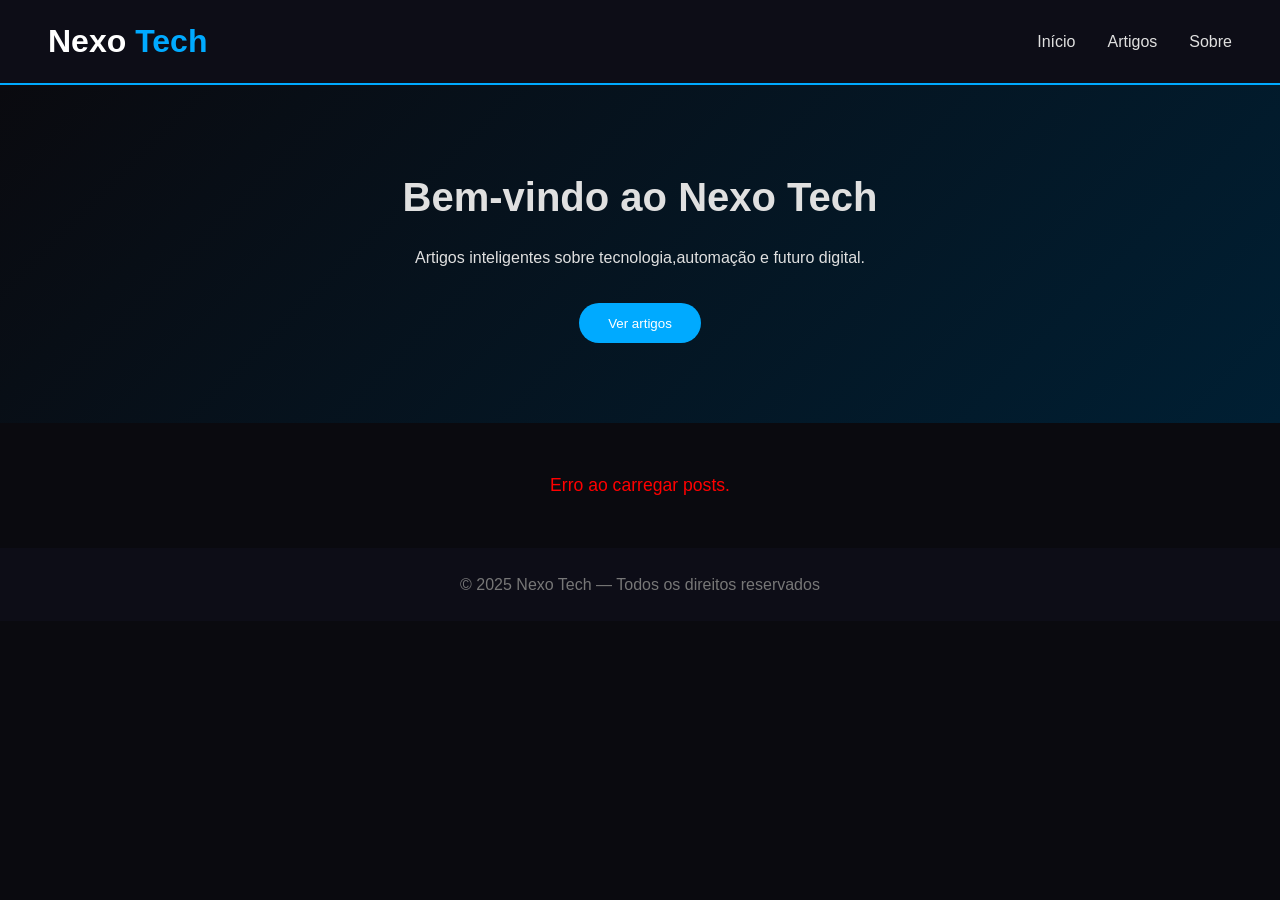
<file: index.html>
<!DOCTYPE html>
<html lang="pt-BR">
<head>
    <meta charset="UTF-8">
    <meta name="viewport" content="width=device-width, initial-scale=1.0">
    <title>Nexo Tech Blog</title>

    <link rel="stylesheet" href="style.css">
    <script defer src="script.js"></script>
</head>

<body>

    <!-- Cabeçalho -->
    <header class="cabecalho">
        <div class="logo">
            <h1>Nexo <span>Tech</span></h1>
        </div>
        <nav class="menu">
            <ul>
                <li><a href="#">Início</a></li>
                <li><a href="#lista-posts">Artigos</a></li>
                <li><a href="#">Sobre</a></li>
            </ul>
        </nav>
    </header>

    <!-- Seção de destaque -->
    <section class="destaque">
        <h2>Bem-vindo ao Nexo Tech</h2>
        <p>Artigos inteligentes sobre tecnologia,automação e futuro digital.</p>
        <button id="ver-artigos">Ver artigos</button>
    </section>

    <!-- Lista automática de posts -->
    <section class="posts" id="lista-posts">
        <p style="text-align:center; opacity:.6;">Carregando artigos...</p>
    </section>

    <!-- Rodapé -->
    <footer class="rodape">
        © 2025 Nexo Tech — Todos os direitos reservados
    </footer>

</body>
</html>
</file>
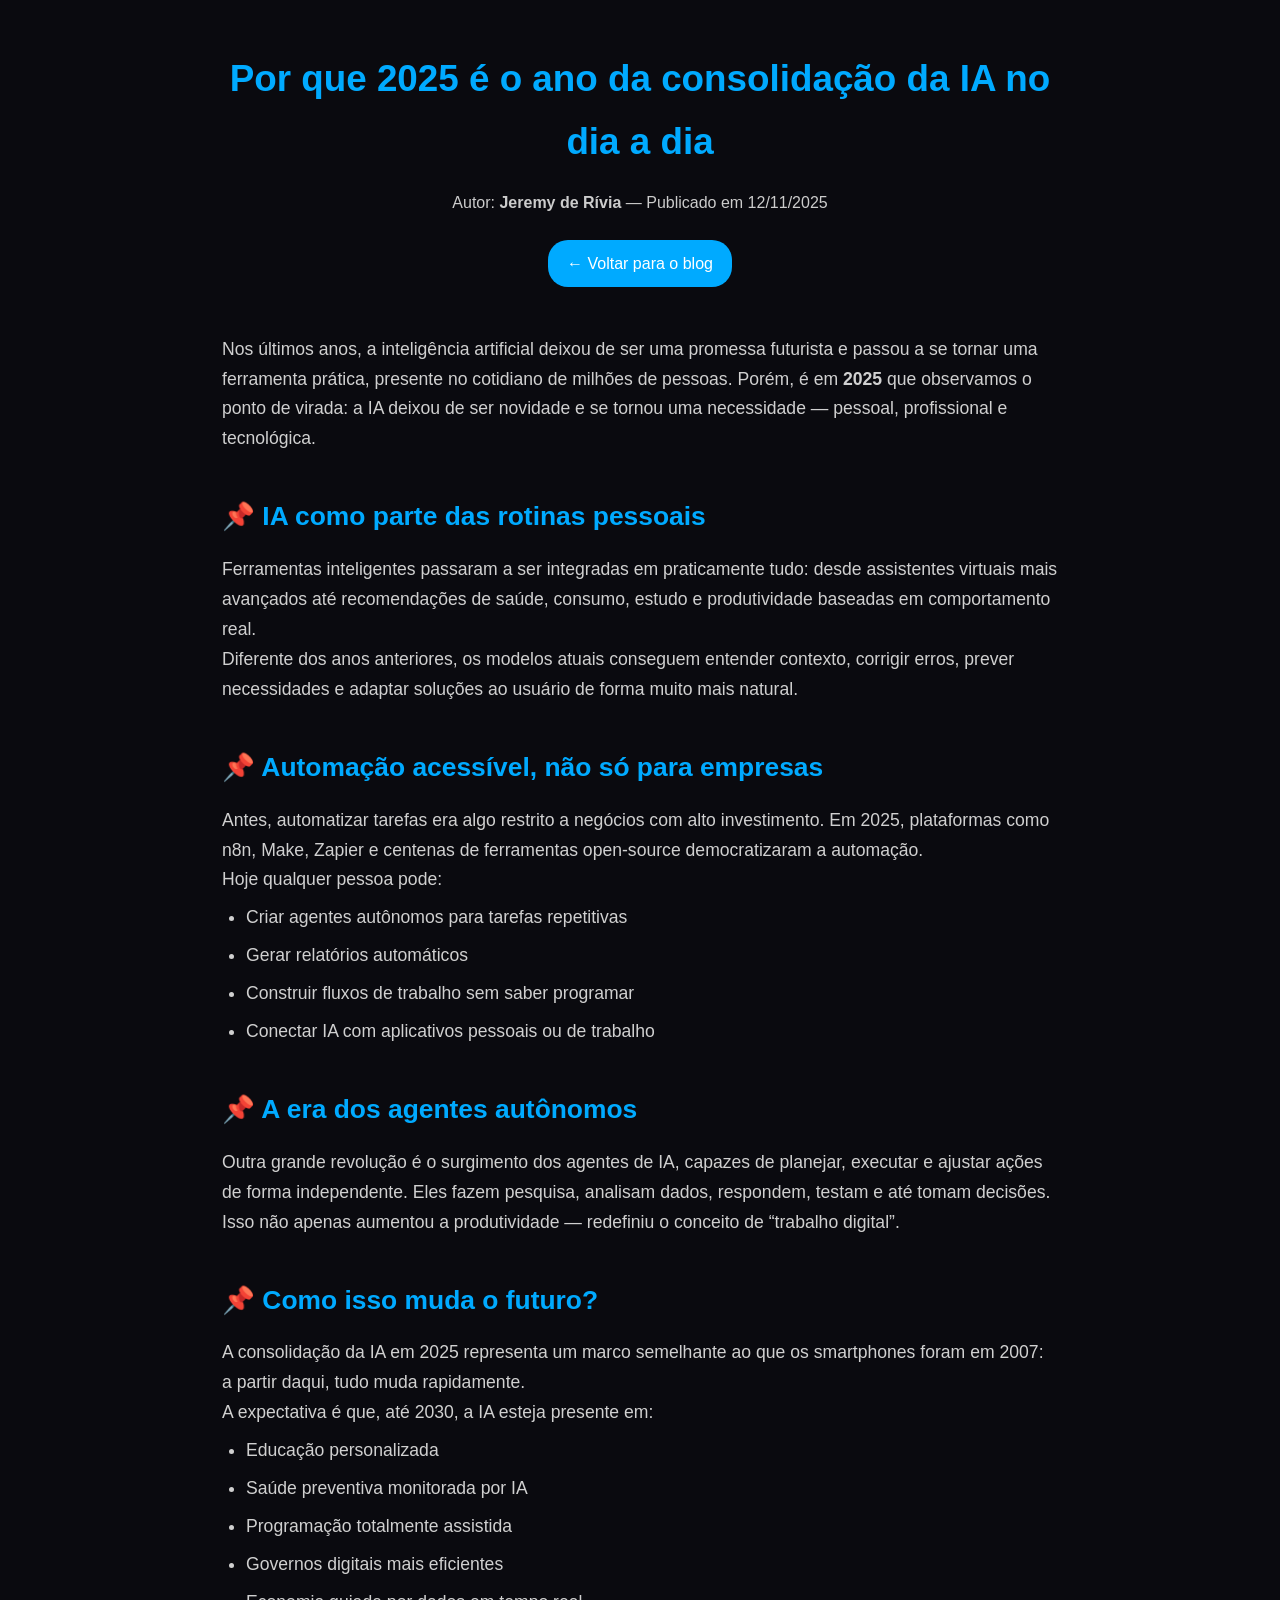
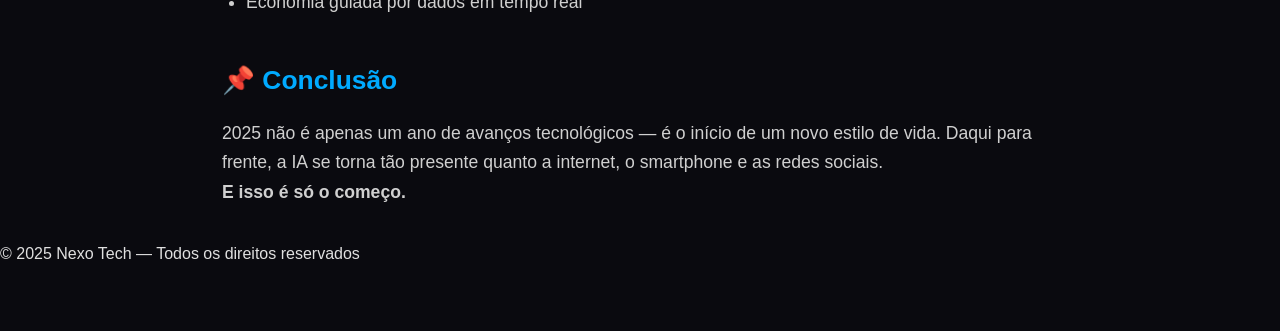
<file: 2025-consolidacao-ia.html>
<!DOCTYPE html>
<html lang="pt-BR">
<head>
    <meta charset="UTF-8" />
    <meta name="viewport" content="width=device-width, initial-scale=1.0" />
    <title>Por que 2025 é o ano da consolidação da IA no dia a dia</title>

    <!-- Estilo principal -->
    <link rel="stylesheet" href="posts.css">

    <!-- Script principal -->
    <script src="posts.js" defer></script>
</head>


<body>

<header class="post-header">
    <h1>Por que 2025 é o ano da consolidação da IA no dia a dia</h1>
    <p class="post-meta">
        Autor: <strong>Jeremy de Rívia</strong> — Publicado em 12/11/2025
    </p>
    <a href="../index.html" class="back">← Voltar para o blog</a>
</header>

<main class="post-content">

    <p>
        Nos últimos anos, a inteligência artificial deixou de ser uma promessa futurista
        e passou a se tornar uma ferramenta prática, presente no cotidiano de milhões de
        pessoas. Porém, é em <strong>2025</strong> que observamos o ponto de virada:
        a IA deixou de ser novidade e se tornou uma necessidade — pessoal, profissional e
        tecnológica.
    </p>

    <h2>📌 IA como parte das rotinas pessoais</h2>
    <p>
        Ferramentas inteligentes passaram a ser integradas em praticamente tudo: desde
        assistentes virtuais mais avançados até recomendações de saúde, consumo, estudo
        e produtividade baseadas em comportamento real. 
    </p>
    <p>
        Diferente dos anos anteriores, os modelos atuais conseguem entender contexto,
        corrigir erros, prever necessidades e adaptar soluções ao usuário de forma muito
        mais natural.
    </p>

    <h2>📌 Automação acessível, não só para empresas</h2>
    <p>
        Antes, automatizar tarefas era algo restrito a negócios com alto investimento.
        Em 2025, plataformas como n8n, Make, Zapier e centenas de ferramentas open-source
        democratizaram a automação.
    </p>
    <p>
        Hoje qualquer pessoa pode:
    </p>
    <ul>
        <li>Criar agentes autônomos para tarefas repetitivas</li>
        <li>Gerar relatórios automáticos</li>
        <li>Construir fluxos de trabalho sem saber programar</li>
        <li>Conectar IA com aplicativos pessoais ou de trabalho</li>
    </ul>

    <h2>📌 A era dos agentes autônomos</h2>
    <p>
        Outra grande revolução é o surgimento dos agentes de IA,
        capazes de planejar, executar e ajustar ações de forma independente.
        Eles fazem pesquisa, analisam dados, respondem, testam e até tomam decisões.
    </p>
    <p>
        Isso não apenas aumentou a produtividade — redefiniu o conceito de “trabalho digital”.
    </p>

    <h2>📌 Como isso muda o futuro?</h2>
    <p>
        A consolidação da IA em 2025 representa um marco semelhante ao que os smartphones
        foram em 2007: a partir daqui, tudo muda rapidamente.
    </p>
    <p>
        A expectativa é que, até 2030, a IA esteja presente em:
    </p>
    <ul>
        <li>Educação personalizada</li>
        <li>Saúde preventiva monitorada por IA</li>
        <li>Programação totalmente assistida</li>
        <li>Governos digitais mais eficientes</li>
        <li>Economia guiada por dados em tempo real</li>
    </ul>

    <h2>📌 Conclusão</h2>
    <p>
        2025 não é apenas um ano de avanços tecnológicos — é o início de um novo
        estilo de vida. Daqui para frente, a IA se torna tão presente quanto a
        internet, o smartphone e as redes sociais.
    </p>

    <p><strong>E isso é só o começo.</strong></p>

</main>

</body>
</html>

    <!-- Rodapé -->
    <footer class="rodape">
        © 2025 Nexo Tech — Todos os direitos reservados
    </footer>

</body>
</html>
</file>
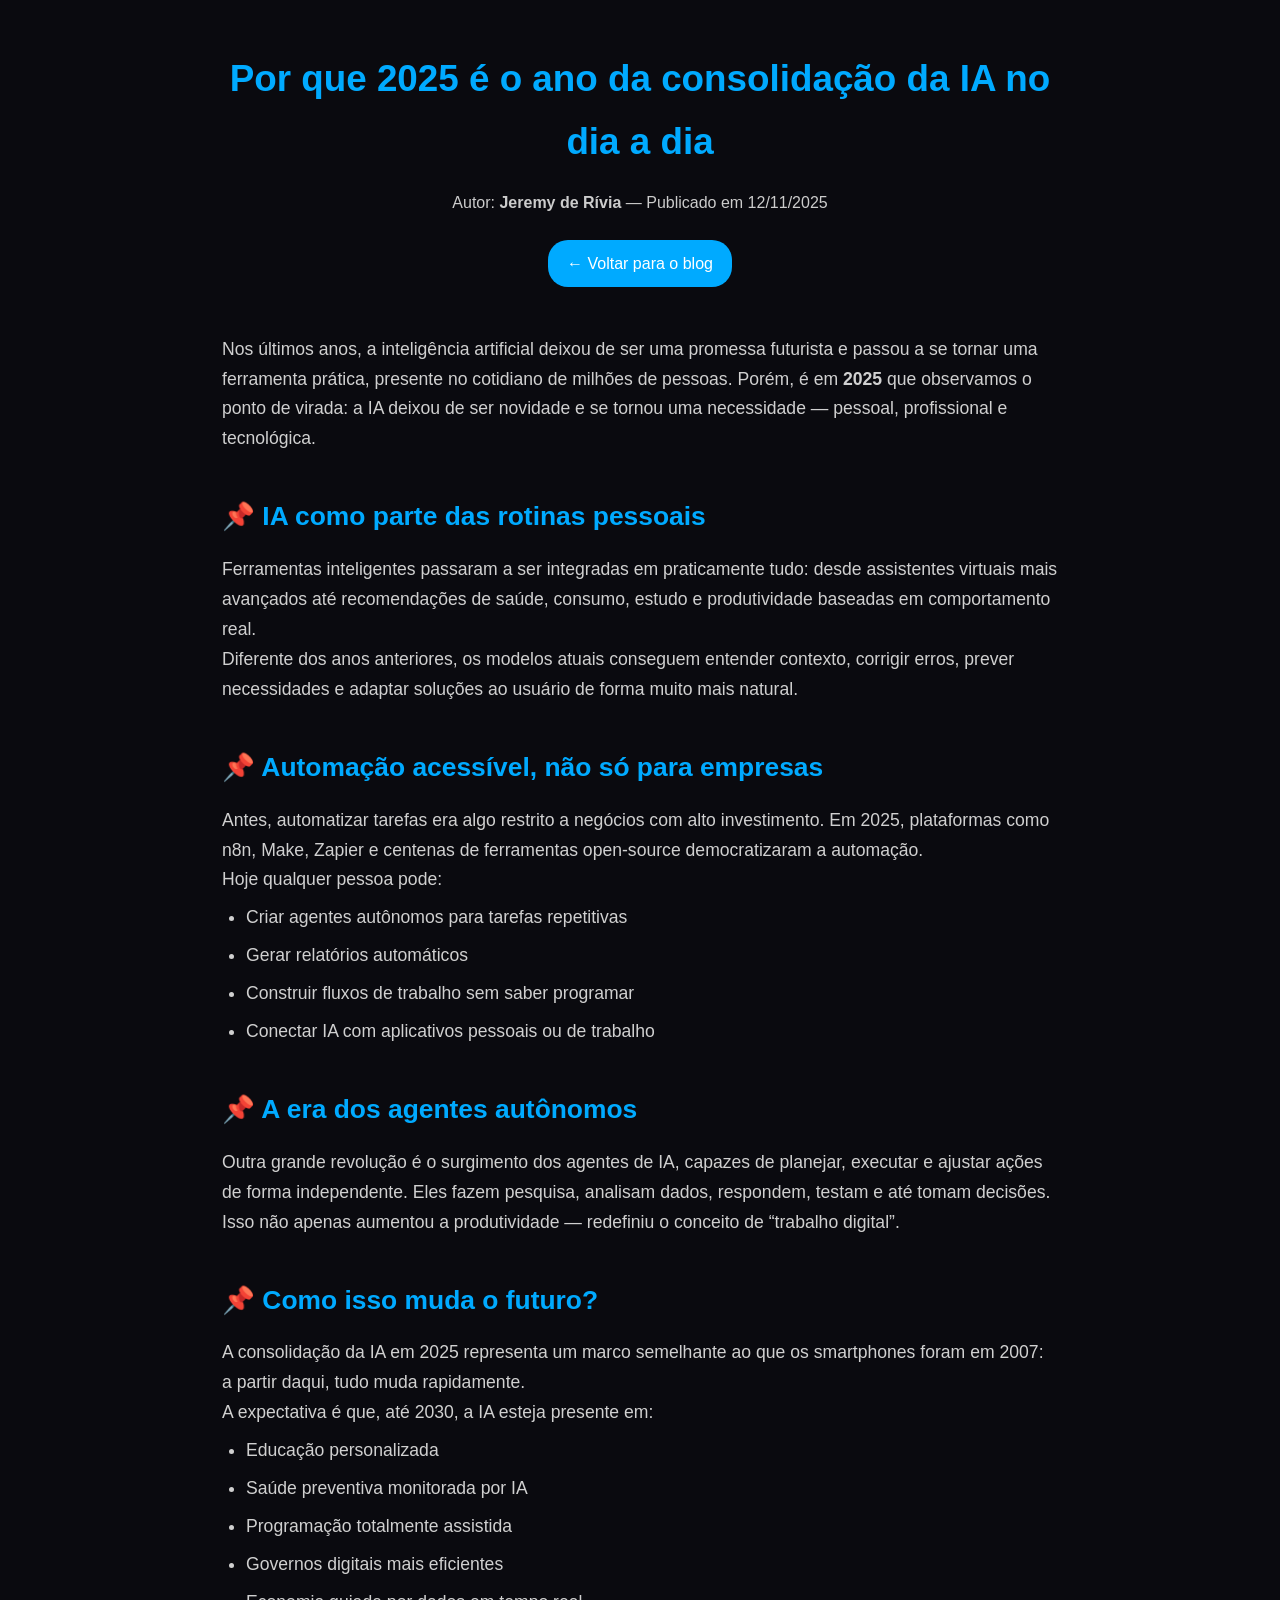
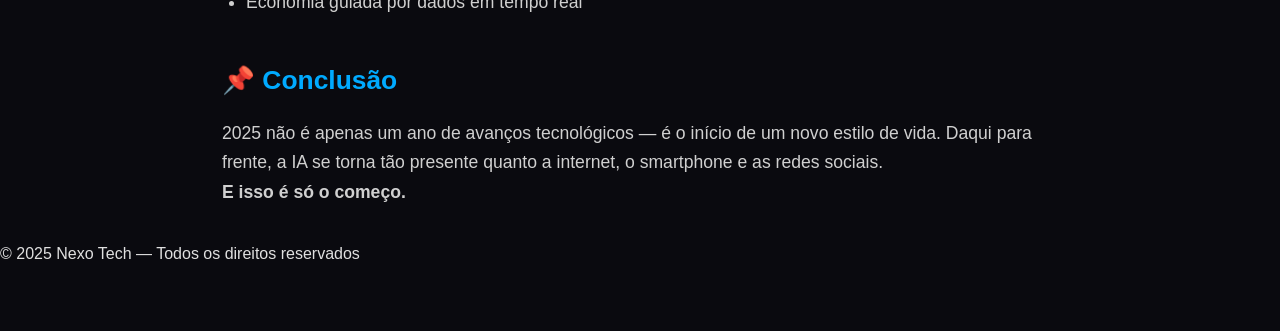
<file: posts/2025-consolidacao-ia.html>
<!DOCTYPE html>
<html lang="pt-BR">
<head>
    <meta charset="UTF-8" />
    <meta name="viewport" content="width=device-width, initial-scale=1.0" />
    <title>Por que 2025 é o ano da consolidação da IA no dia a dia</title>

    <!-- Estilo principal -->
    <link rel="stylesheet" href="posts.css">

    <!-- Script principal -->
    <script src="posts.js" defer></script>
</head>


<body>

<header class="post-header">
    <h1>Por que 2025 é o ano da consolidação da IA no dia a dia</h1>
    <p class="post-meta">
        Autor: <strong>Jeremy de Rívia</strong> — Publicado em 12/11/2025
    </p>
    <a href="../index.html" class="back">← Voltar para o blog</a>
</header>

<main class="post-content">

    <p>
        Nos últimos anos, a inteligência artificial deixou de ser uma promessa futurista
        e passou a se tornar uma ferramenta prática, presente no cotidiano de milhões de
        pessoas. Porém, é em <strong>2025</strong> que observamos o ponto de virada:
        a IA deixou de ser novidade e se tornou uma necessidade — pessoal, profissional e
        tecnológica.
    </p>

    <h2>📌 IA como parte das rotinas pessoais</h2>
    <p>
        Ferramentas inteligentes passaram a ser integradas em praticamente tudo: desde
        assistentes virtuais mais avançados até recomendações de saúde, consumo, estudo
        e produtividade baseadas em comportamento real. 
    </p>
    <p>
        Diferente dos anos anteriores, os modelos atuais conseguem entender contexto,
        corrigir erros, prever necessidades e adaptar soluções ao usuário de forma muito
        mais natural.
    </p>

    <h2>📌 Automação acessível, não só para empresas</h2>
    <p>
        Antes, automatizar tarefas era algo restrito a negócios com alto investimento.
        Em 2025, plataformas como n8n, Make, Zapier e centenas de ferramentas open-source
        democratizaram a automação.
    </p>
    <p>
        Hoje qualquer pessoa pode:
    </p>
    <ul>
        <li>Criar agentes autônomos para tarefas repetitivas</li>
        <li>Gerar relatórios automáticos</li>
        <li>Construir fluxos de trabalho sem saber programar</li>
        <li>Conectar IA com aplicativos pessoais ou de trabalho</li>
    </ul>

    <h2>📌 A era dos agentes autônomos</h2>
    <p>
        Outra grande revolução é o surgimento dos agentes de IA,
        capazes de planejar, executar e ajustar ações de forma independente.
        Eles fazem pesquisa, analisam dados, respondem, testam e até tomam decisões.
    </p>
    <p>
        Isso não apenas aumentou a produtividade — redefiniu o conceito de “trabalho digital”.
    </p>

    <h2>📌 Como isso muda o futuro?</h2>
    <p>
        A consolidação da IA em 2025 representa um marco semelhante ao que os smartphones
        foram em 2007: a partir daqui, tudo muda rapidamente.
    </p>
    <p>
        A expectativa é que, até 2030, a IA esteja presente em:
    </p>
    <ul>
        <li>Educação personalizada</li>
        <li>Saúde preventiva monitorada por IA</li>
        <li>Programação totalmente assistida</li>
        <li>Governos digitais mais eficientes</li>
        <li>Economia guiada por dados em tempo real</li>
    </ul>

    <h2>📌 Conclusão</h2>
    <p>
        2025 não é apenas um ano de avanços tecnológicos — é o início de um novo
        estilo de vida. Daqui para frente, a IA se torna tão presente quanto a
        internet, o smartphone e as redes sociais.
    </p>

    <p><strong>E isso é só o começo.</strong></p>

</main>

</body>
</html>

    <!-- Rodapé -->
    <footer class="rodape">
        © 2025 Nexo Tech — Todos os direitos reservados
    </footer>

</body>
</html>
</file>
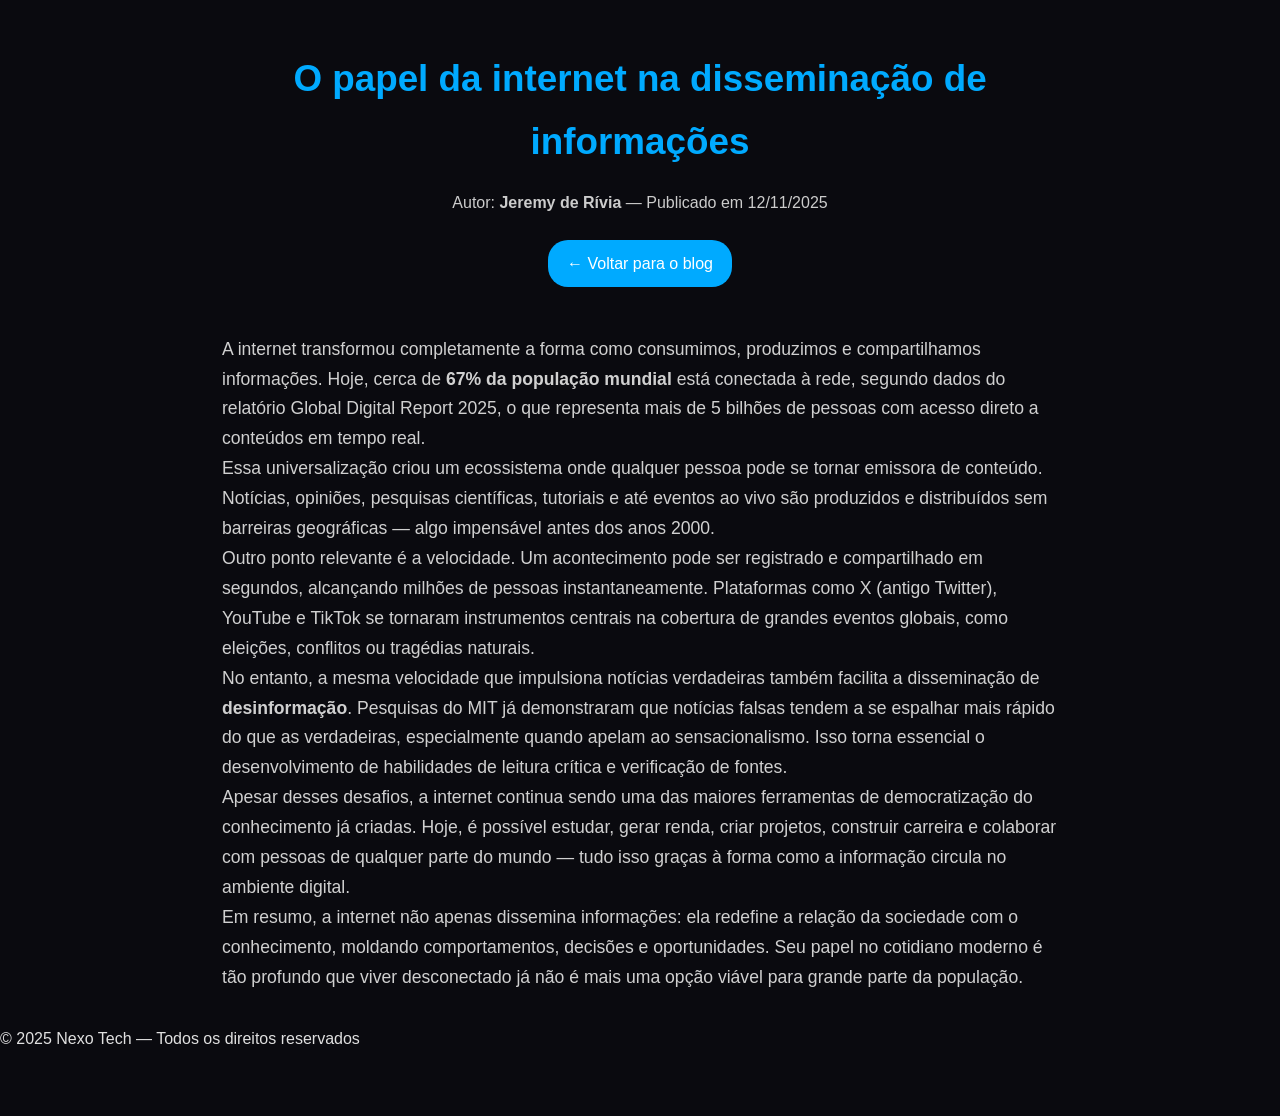
<file: posts/internet-distribuicao-informacao.html>
<!DOCTYPE html>
<html lang="pt-BR">
<head>
    <meta charset="UTF-8" />
    <meta name="viewport" content="width=device-width, initial-scale=1.0" />
    <title>O papel da internet na disseminação de informações</title>

    <!-- Estilo principal -->
    <link rel="stylesheet" href="posts.css">

    <!-- Script principal -->
    <script src="posts.js" defer></script>
</head>

<body>

<header class="post-header">
    <h1>O papel da internet na disseminação de informações</h1>
    <p class="post-meta">
        Autor: <strong>Jeremy de Rívia</strong> — Publicado em 12/11/2025
    </p>
    <a href="../index.html" class="back">← Voltar para o blog</a>
</header>

<main class="post-content">

    <p>
        A internet transformou completamente a forma como consumimos, produzimos e compartilhamos informações. 
        Hoje, cerca de <strong>67% da população mundial</strong> está conectada à rede, segundo dados do relatório Global 
        Digital Report 2025, o que representa mais de 5 bilhões de pessoas com acesso direto a conteúdos em tempo real.
    </p>

    <p>
        Essa universalização criou um ecossistema onde qualquer pessoa pode se tornar emissora de conteúdo. 
        Notícias, opiniões, pesquisas científicas, tutoriais e até eventos ao vivo são produzidos e distribuídos 
        sem barreiras geográficas — algo impensável antes dos anos 2000.
    </p>

    <p>
        Outro ponto relevante é a velocidade. Um acontecimento pode ser registrado e compartilhado em segundos, 
        alcançando milhões de pessoas instantaneamente. Plataformas como X (antigo Twitter), YouTube e TikTok 
        se tornaram instrumentos centrais na cobertura de grandes eventos globais, como eleições, conflitos ou 
        tragédias naturais.
    </p>

    <p>
        No entanto, a mesma velocidade que impulsiona notícias verdadeiras também facilita a disseminação de 
        <strong>desinformação</strong>. Pesquisas do MIT já demonstraram que notícias falsas tendem a se espalhar 
        mais rápido do que as verdadeiras, especialmente quando apelam ao sensacionalismo. Isso torna essencial 
        o desenvolvimento de habilidades de leitura crítica e verificação de fontes.
    </p>

    <p>
        Apesar desses desafios, a internet continua sendo uma das maiores ferramentas de democratização do 
        conhecimento já criadas. Hoje, é possível estudar, gerar renda, criar projetos, construir carreira e 
        colaborar com pessoas de qualquer parte do mundo — tudo isso graças à forma como a informação circula 
        no ambiente digital.
    </p>

    <p>
        Em resumo, a internet não apenas dissemina informações: ela redefine a relação da sociedade com o 
        conhecimento, moldando comportamentos, decisões e oportunidades. Seu papel no cotidiano moderno é tão 
        profundo que viver desconectado já não é mais uma opção viável para grande parte da população.
    </p>

</main>

</body>

<!-- Rodapé -->
<footer class="rodape">
    © 2025 Nexo Tech — Todos os direitos reservados
</footer>

</html>
</file>
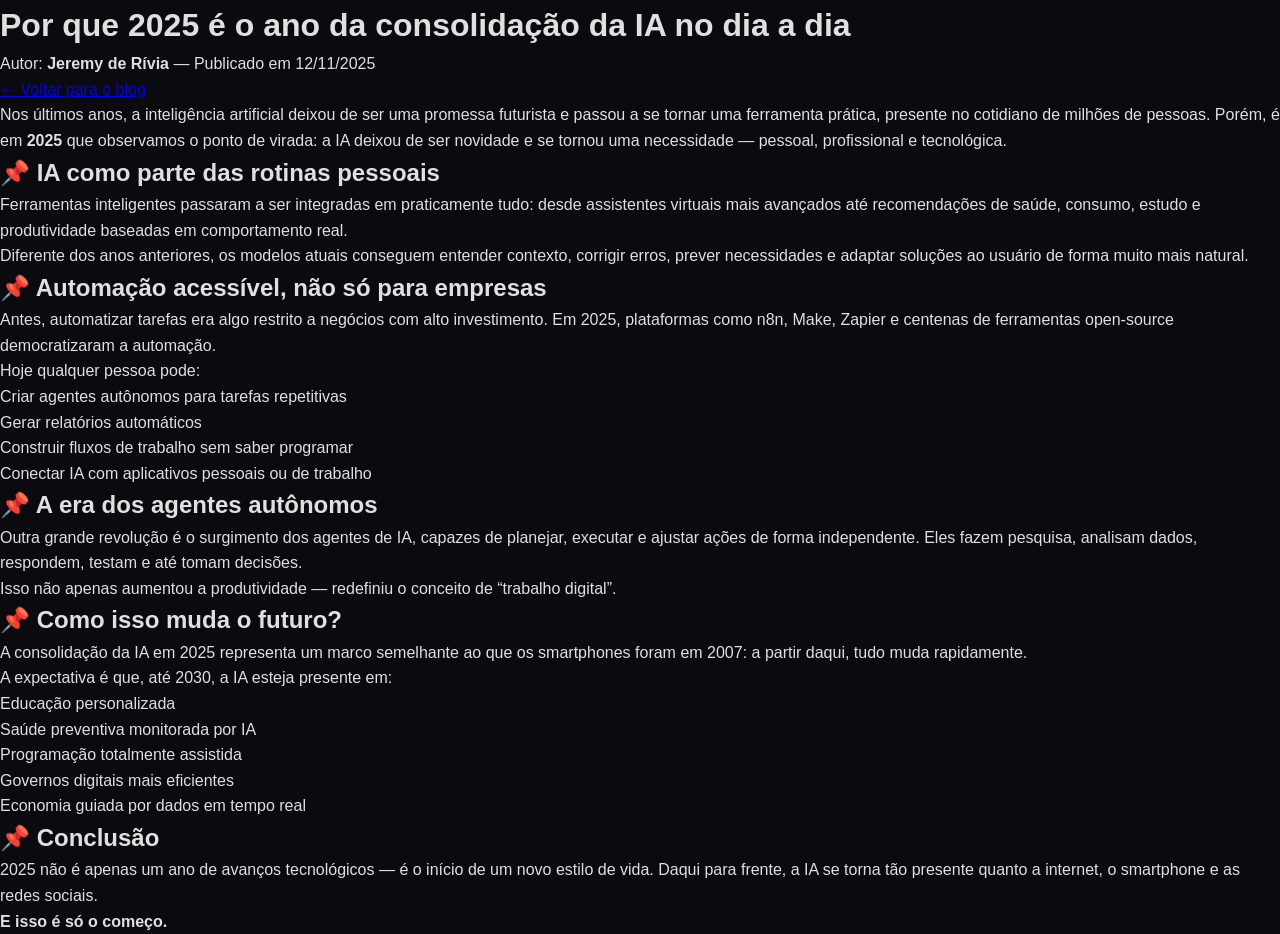
<file: posts/Por que 2025 é o ano da consolidação da IA no dia a dia.html>
<!DOCTYPE html>
<html lang="pt-BR">
<head>
    <meta charset="UTF-8" />
    <meta name="viewport" content="width=device-width, initial-scale=1.0" />
    <title>Por que 2025 é o ano da consolidação da IA no dia a dia</title>

    <!-- Puxa o estilo principal do blog -->
    <link rel="stylesheet" href="../style.css">

    <!-- Puxa os scripts principais -->
    <script defer src="../script.js"></script>
</head>

<body>

<header class="post-header">
    <h1>Por que 2025 é o ano da consolidação da IA no dia a dia</h1>
    <p class="post-meta">
        Autor: <strong>Jeremy de Rívia</strong> — Publicado em 12/11/2025
    </p>
    <a href="../index.html" class="back">← Voltar para o blog</a>
</header>

<main class="post-content">

    <p>
        Nos últimos anos, a inteligência artificial deixou de ser uma promessa futurista
        e passou a se tornar uma ferramenta prática, presente no cotidiano de milhões de
        pessoas. Porém, é em <strong>2025</strong> que observamos o ponto de virada:
        a IA deixou de ser novidade e se tornou uma necessidade — pessoal, profissional e
        tecnológica.
    </p>

    <h2>📌 IA como parte das rotinas pessoais</h2>
    <p>
        Ferramentas inteligentes passaram a ser integradas em praticamente tudo: desde
        assistentes virtuais mais avançados até recomendações de saúde, consumo, estudo
        e produtividade baseadas em comportamento real. 
    </p>
    <p>
        Diferente dos anos anteriores, os modelos atuais conseguem entender contexto,
        corrigir erros, prever necessidades e adaptar soluções ao usuário de forma muito
        mais natural.
    </p>

    <h2>📌 Automação acessível, não só para empresas</h2>
    <p>
        Antes, automatizar tarefas era algo restrito a negócios com alto investimento.
        Em 2025, plataformas como n8n, Make, Zapier e centenas de ferramentas open-source
        democratizaram a automação.
    </p>
    <p>
        Hoje qualquer pessoa pode:
    </p>
    <ul>
        <li>Criar agentes autônomos para tarefas repetitivas</li>
        <li>Gerar relatórios automáticos</li>
        <li>Construir fluxos de trabalho sem saber programar</li>
        <li>Conectar IA com aplicativos pessoais ou de trabalho</li>
    </ul>

    <h2>📌 A era dos agentes autônomos</h2>
    <p>
        Outra grande revolução é o surgimento dos agentes de IA,
        capazes de planejar, executar e ajustar ações de forma independente.
        Eles fazem pesquisa, analisam dados, respondem, testam e até tomam decisões.
    </p>
    <p>
        Isso não apenas aumentou a produtividade — redefiniu o conceito de “trabalho digital”.
    </p>

    <h2>📌 Como isso muda o futuro?</h2>
    <p>
        A consolidação da IA em 2025 representa um marco semelhante ao que os smartphones
        foram em 2007: a partir daqui, tudo muda rapidamente.
    </p>
    <p>
        A expectativa é que, até 2030, a IA esteja presente em:
    </p>
    <ul>
        <li>Educação personalizada</li>
        <li>Saúde preventiva monitorada por IA</li>
        <li>Programação totalmente assistida</li>
        <li>Governos digitais mais eficientes</li>
        <li>Economia guiada por dados em tempo real</li>
    </ul>

    <h2>📌 Conclusão</h2>
    <p>
        2025 não é apenas um ano de avanços tecnológicos — é o início de um novo
        estilo de vida. Daqui para frente, a IA se torna tão presente quanto a
        internet, o smartphone e as redes sociais.
    </p>

    <p><strong>E isso é só o começo.</strong></p>

</main>

</body>
</html>
</file>
<file: style.css>
/* =======================
   ESTILO PRINCIPAL NEXO TECH
======================= */

* {
  margin: 0;
  padding: 0;
  box-sizing: border-box;
}

body {
  font-family: 'Poppins', sans-serif;
  background-color: #0a0a0f;
  color: #e0e0e0;
  line-height: 1.6;
}

/* CABEÇALHO */
.cabecalho {
  background: #0d0d17;
  padding: 1rem 3rem;
  border-bottom: 2px solid #00aaff;
  display: flex;
  justify-content: space-between;
  align-items: center;
  position: sticky;
  top: 0;
  z-index: 20;
}

.logo h1 {
  color: #fff;
}
.logo span {
  color: #00aaff;
}

.menu ul {
  list-style: none;
  display: flex;
  gap: 2rem;
}

.menu a {
  text-decoration: none;
  color: #e0e0e0;
  transition: .3s;
}

.menu a:hover {
  color: #00aaff;
  text-shadow: 0 0 10px #00aaff;
}

/* DESTAQUE */
.destaque {
  text-align: center;
  padding: 5rem 2rem;
  background: linear-gradient(135deg, #0a0a0f, #001f33);
}

.destaque h2 {
  font-size: 2.5rem;
  margin-bottom: 1rem;
}

#ver-artigos {
  margin-top: 2rem;
  background: #00aaff;
  color: white;
  padding: 0.8rem 1.8rem;
  border: none;
  border-radius: 30px;
  cursor: pointer;
  transition: .3s;
}

#ver-artigos:hover {
  background: #0088cc;
  box-shadow: 0 0 20px #00aaff;
}

/* POSTS */
.posts {
  display: grid;
  grid-template-columns: repeat(auto-fit, minmax(320px, 1fr));
  gap: 2rem;
  padding: 3rem 2rem;
  max-width: 1200px;
  margin: auto;
}

.post-card {
  background: #11111b;
  border-radius: 15px;
  overflow: hidden;
  border: 1px solid #1c1c2e;
  box-shadow: 0 0 10px rgba(0, 170, 255, 0.1);
  opacity: 0;             /* começa invisível */
  transform: translateY(30px);
  transition: all .6s ease;
}

.post-card.visivel {
  opacity: 1;
  transform: translateY(0);
}

.post-card img {
  width: 100%;
  height: 200px;
  object-fit: cover;
}

.post-card h3 {
  margin: 1rem;
  color: #00aaff;
}

.post-card p {
  margin: 0 1rem 1rem;
}

.btn {
  display: inline-block;
  background: #00aaff;
  padding: 0.6rem 1.4rem;
  border-radius: 25px;
  text-decoration: none;
  color: white;
  margin: 0 1rem 1.5rem;
  transition: .3s;
}

.btn:hover {
  background: #0088cc;
}

/* RODAPÉ */
.rodape {
  text-align: center;
  padding: 1.5rem;
  background: #0d0d17;
  color: #777;
}
</file>
<file: posts.css>
/* -------------------------------
   ESTILO PARA PÁGINAS DE POST
   Mantém as cores do blog
-------------------------------- */

* {
  margin: 0;
  padding: 0;
  box-sizing: border-box;
}

body {
  font-family: 'Poppins', sans-serif;
  background-color: #0a0a0f;
  color: #e0e0e0;
  line-height: 1.7;
  padding-bottom: 4rem;
}

/* -------------------------------
   Cabeçalho do Post
-------------------------------- */

.post-header {
  padding: 3rem 2rem 1rem 2rem;
  max-width: 900px;
  margin: auto;
  text-align: center;
}

.post-header h1 {
  font-size: 2.3rem;
  color: #00aaff;
  margin-bottom: 1rem;
}

.post-header .post-meta {
  color: #cccccc;
  font-size: 1rem;
}

.post-header .back {
  display: inline-block;
  margin-top: 1.5rem;
  padding: 0.6rem 1.2rem;
  background-color: #00aaff;
  color: white;
  text-decoration: none;
  border-radius: 20px;
  transition: 0.3s;
}

.post-header .back:hover {
  background-color: #0088cc;
  box-shadow: 0 0 15px #00aaff;
}

/* -------------------------------
   Conteúdo do Post
-------------------------------- */

.post-content {
  max-width: 900px;
  margin: 2rem auto;
  padding: 0 2rem;
  font-size: 1.1rem;
  color: #d0d0d0;
}

.post-content h2 {
  color: #00aaff;
  margin-top: 2.5rem;
  margin-bottom: 1rem;
}

.post-content ul {
  margin-left: 1.5rem;
}

.post-content li {
  margin: 0.5rem 0;
}

/* Responsividade */

@media (max-width: 768px) {
  .post-header h1 {
    font-size: 1.8rem;
  }

  .post-content {
    font-size: 1rem;
  }
}
</file>
<file: posts/posts.css>
/* -------------------------------
   ESTILO PARA PÁGINAS DE POST
   Mantém as cores do blog
-------------------------------- */

* {
  margin: 0;
  padding: 0;
  box-sizing: border-box;
}

body {
  font-family: 'Poppins', sans-serif;
  background-color: #0a0a0f;
  color: #e0e0e0;
  line-height: 1.7;
  padding-bottom: 4rem;
}

/* -------------------------------
   Cabeçalho do Post
-------------------------------- */

.post-header {
  padding: 3rem 2rem 1rem 2rem;
  max-width: 900px;
  margin: auto;
  text-align: center;
}

.post-header h1 {
  font-size: 2.3rem;
  color: #00aaff;
  margin-bottom: 1rem;
}

.post-header .post-meta {
  color: #cccccc;
  font-size: 1rem;
}

.post-header .back {
  display: inline-block;
  margin-top: 1.5rem;
  padding: 0.6rem 1.2rem;
  background-color: #00aaff;
  color: white;
  text-decoration: none;
  border-radius: 20px;
  transition: 0.3s;
}

.post-header .back:hover {
  background-color: #0088cc;
  box-shadow: 0 0 15px #00aaff;
}

/* -------------------------------
   Conteúdo do Post
-------------------------------- */

.post-content {
  max-width: 900px;
  margin: 2rem auto;
  padding: 0 2rem;
  font-size: 1.1rem;
  color: #d0d0d0;
}

.post-content h2 {
  color: #00aaff;
  margin-top: 2.5rem;
  margin-bottom: 1rem;
}

.post-content ul {
  margin-left: 1.5rem;
}

.post-content li {
  margin: 0.5rem 0;
}

/* Responsividade */

@media (max-width: 768px) {
  .post-header h1 {
    font-size: 1.8rem;
  }

  .post-content {
    font-size: 1rem;
  }
}
</file>
